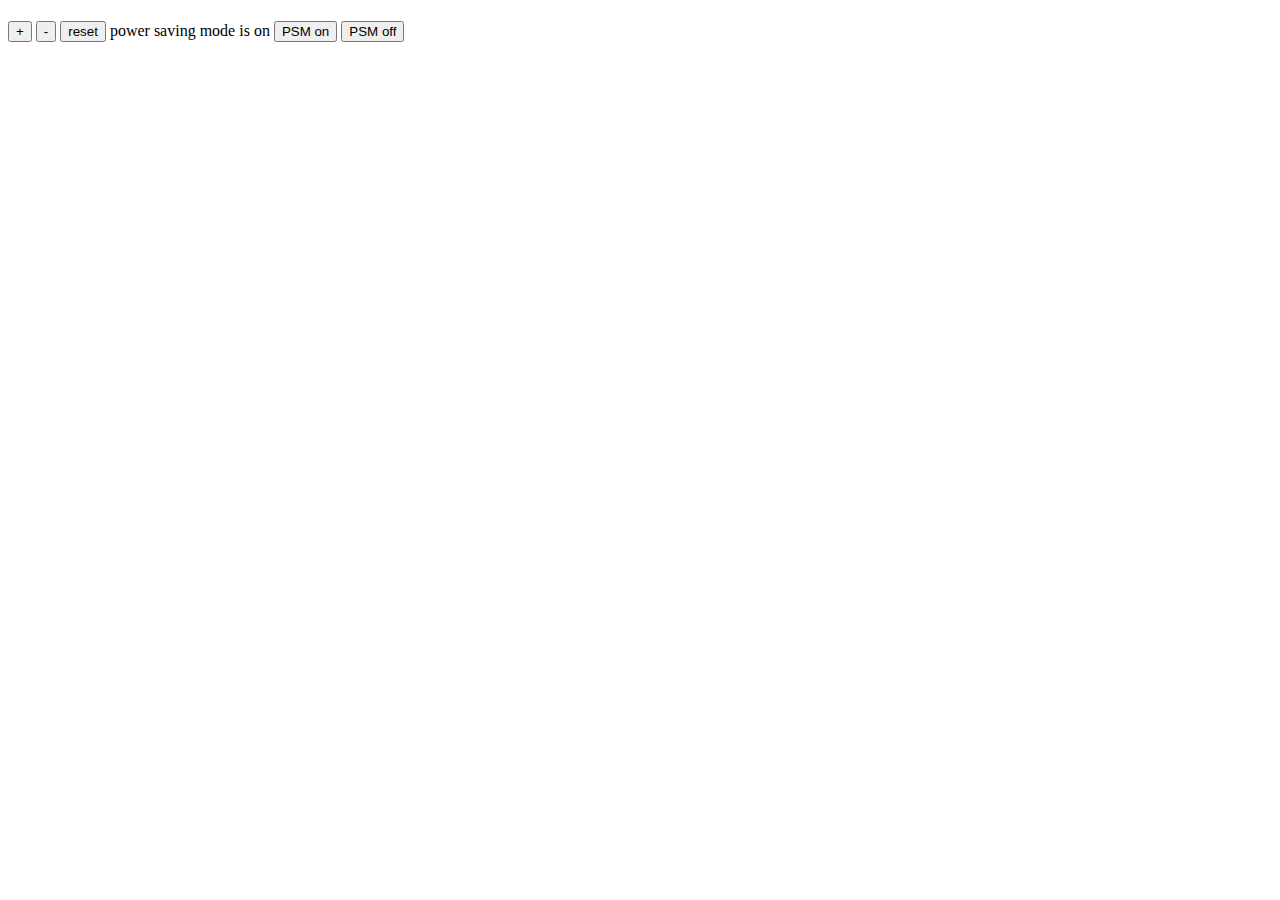
<file: index.html>
<!DOCTYPE html>
<html lang="en">
  <head>
    <meta charset="UTF-8">
    <meta name="viewport" content="width=device-width, initial-scale=1.0">
    <title>Thermostat</title>
  </head>
  <body>
    <section>
      <h1 id="temperature"></h1>
      <p>
        <button id="temperature-up">+</button>
        <button id="temperature-down">-</button>
        <button id="temperature-reset">reset</button>
        power saving mode is <span id="power-saving-status">on</span>
        <button id="powersaving-on">PSM on</button>
        <button id="powersaving-off">PSM off</button>
      </p>
    </section>
    <script src="src/thermostat.js"></script>
  </body>
</html>
</file>
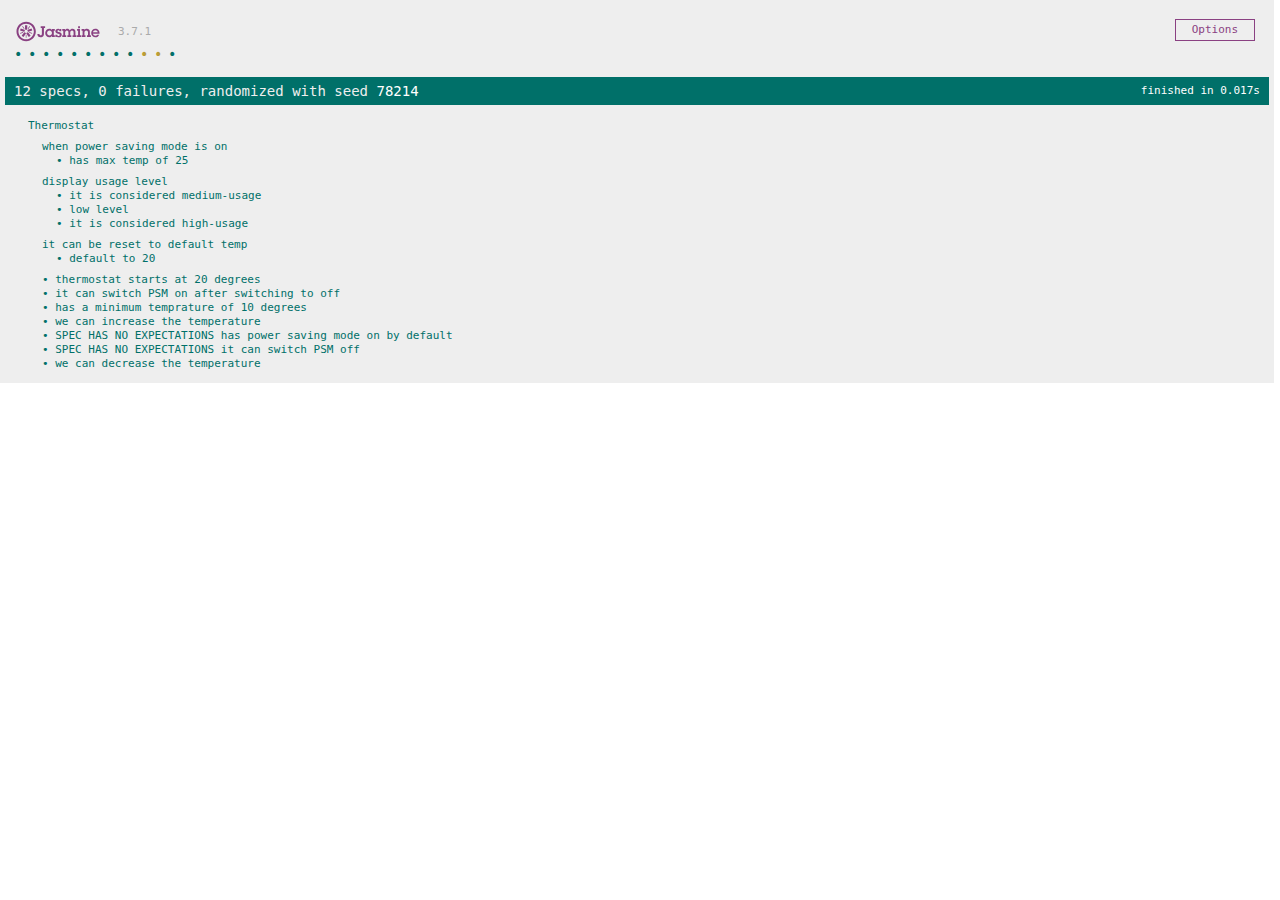
<file: SpecRunner.html>
<!DOCTYPE html>
<html>
<head>
  <meta charset="utf-8">
  <title>Jasmine Spec Runner v3.7.1</title>

  <link rel="shortcut icon" type="image/png" href="lib/jasmine-3.7.1/jasmine_favicon.png">
  <link rel="stylesheet" href="lib/jasmine-3.7.1/jasmine.css">

  <script src="lib/jasmine-3.7.1/jasmine.js"></script>
  <script src="lib/jasmine-3.7.1/jasmine-html.js"></script>
  <script src="lib/jasmine-3.7.1/boot.js"></script>

  <!-- include source files here... -->
  <script src="src/thermostat.js"></script>

  <!-- include spec files here... -->
  <script src="spec/SpecHelper.js"></script>
  <script src="spec/thermostatSpec.js"></script>

</head>

<body>
</body>
</html>
</file>
<file: lib/jasmine-3.7.1/jasmine.css>
@charset "UTF-8";
body { overflow-y: scroll; }

.jasmine_html-reporter { width: 100%; background-color: #eee; padding: 5px; margin: -8px; font-size: 11px; font-family: Monaco, "Lucida Console", monospace; line-height: 14px; color: #333; }

.jasmine_html-reporter a { text-decoration: none; }

.jasmine_html-reporter a:hover { text-decoration: underline; }

.jasmine_html-reporter p, .jasmine_html-reporter h1, .jasmine_html-reporter h2, .jasmine_html-reporter h3, .jasmine_html-reporter h4, .jasmine_html-reporter h5, .jasmine_html-reporter h6 { margin: 0; line-height: 14px; }

.jasmine_html-reporter .jasmine-banner, .jasmine_html-reporter .jasmine-symbol-summary, .jasmine_html-reporter .jasmine-summary, .jasmine_html-reporter .jasmine-result-message, .jasmine_html-reporter .jasmine-spec .jasmine-description, .jasmine_html-reporter .jasmine-spec-detail .jasmine-description, .jasmine_html-reporter .jasmine-alert .jasmine-bar, .jasmine_html-reporter .jasmine-stack-trace { padding-left: 9px; padding-right: 9px; }

.jasmine_html-reporter .jasmine-banner { position: relative; }

.jasmine_html-reporter .jasmine-banner .jasmine-title { background: url("[data-uri]") no-repeat; background: url("[data-uri]") no-repeat, none; -moz-background-size: 100%; -o-background-size: 100%; -webkit-background-size: 100%; background-size: 100%; display: block; float: left; width: 90px; height: 25px; }

.jasmine_html-reporter .jasmine-banner .jasmine-version { margin-left: 14px; position: relative; top: 6px; }

.jasmine_html-reporter #jasmine_content { position: fixed; right: 100%; }

.jasmine_html-reporter .jasmine-version { color: #aaa; }

.jasmine_html-reporter .jasmine-banner { margin-top: 14px; }

.jasmine_html-reporter .jasmine-duration { color: #fff; float: right; line-height: 28px; padding-right: 9px; }

.jasmine_html-reporter .jasmine-symbol-summary { overflow: hidden; margin: 14px 0; }

.jasmine_html-reporter .jasmine-symbol-summary li { display: inline-block; height: 10px; width: 14px; font-size: 16px; }

.jasmine_html-reporter .jasmine-symbol-summary li.jasmine-passed { font-size: 14px; }

.jasmine_html-reporter .jasmine-symbol-summary li.jasmine-passed:before { color: #007069; content: "•"; }

.jasmine_html-reporter .jasmine-symbol-summary li.jasmine-failed { line-height: 9px; }

.jasmine_html-reporter .jasmine-symbol-summary li.jasmine-failed:before { color: #ca3a11; content: "×"; font-weight: bold; margin-left: -1px; }

.jasmine_html-reporter .jasmine-symbol-summary li.jasmine-excluded { font-size: 14px; }

.jasmine_html-reporter .jasmine-symbol-summary li.jasmine-excluded:before { color: #bababa; content: "•"; }

.jasmine_html-reporter .jasmine-symbol-summary li.jasmine-excluded-no-display { font-size: 14px; display: none; }

.jasmine_html-reporter .jasmine-symbol-summary li.jasmine-pending { line-height: 17px; }

.jasmine_html-reporter .jasmine-symbol-summary li.jasmine-pending:before { color: #ba9d37; content: "*"; }

.jasmine_html-reporter .jasmine-symbol-summary li.jasmine-empty { font-size: 14px; }

.jasmine_html-reporter .jasmine-symbol-summary li.jasmine-empty:before { color: #ba9d37; content: "•"; }

.jasmine_html-reporter .jasmine-run-options { float: right; margin-right: 5px; border: 1px solid #8a4182; color: #8a4182; position: relative; line-height: 20px; }

.jasmine_html-reporter .jasmine-run-options .jasmine-trigger { cursor: pointer; padding: 8px 16px; }

.jasmine_html-reporter .jasmine-run-options .jasmine-payload { position: absolute; display: none; right: -1px; border: 1px solid #8a4182; background-color: #eee; white-space: nowrap; padding: 4px 8px; }

.jasmine_html-reporter .jasmine-run-options .jasmine-payload.jasmine-open { display: block; }

.jasmine_html-reporter .jasmine-bar { line-height: 28px; font-size: 14px; display: block; color: #eee; }

.jasmine_html-reporter .jasmine-bar.jasmine-failed, .jasmine_html-reporter .jasmine-bar.jasmine-errored { background-color: #ca3a11; border-bottom: 1px solid #eee; }

.jasmine_html-reporter .jasmine-bar.jasmine-passed { background-color: #007069; }

.jasmine_html-reporter .jasmine-bar.jasmine-incomplete { background-color: #bababa; }

.jasmine_html-reporter .jasmine-bar.jasmine-skipped { background-color: #bababa; }

.jasmine_html-reporter .jasmine-bar.jasmine-warning { background-color: #ba9d37; color: #333; }

.jasmine_html-reporter .jasmine-bar.jasmine-menu { background-color: #fff; color: #aaa; }

.jasmine_html-reporter .jasmine-bar.jasmine-menu a { color: #333; }

.jasmine_html-reporter .jasmine-bar a { color: white; }

.jasmine_html-reporter.jasmine-spec-list .jasmine-bar.jasmine-menu.jasmine-failure-list, .jasmine_html-reporter.jasmine-spec-list .jasmine-results .jasmine-failures { display: none; }

.jasmine_html-reporter.jasmine-failure-list .jasmine-bar.jasmine-menu.jasmine-spec-list, .jasmine_html-reporter.jasmine-failure-list .jasmine-summary { display: none; }

.jasmine_html-reporter .jasmine-results { margin-top: 14px; }

.jasmine_html-reporter .jasmine-summary { margin-top: 14px; }

.jasmine_html-reporter .jasmine-summary ul { list-style-type: none; margin-left: 14px; padding-top: 0; padding-left: 0; }

.jasmine_html-reporter .jasmine-summary ul.jasmine-suite { margin-top: 7px; margin-bottom: 7px; }

.jasmine_html-reporter .jasmine-summary li.jasmine-passed a { color: #007069; }

.jasmine_html-reporter .jasmine-summary li.jasmine-failed a { color: #ca3a11; }

.jasmine_html-reporter .jasmine-summary li.jasmine-empty a { color: #ba9d37; }

.jasmine_html-reporter .jasmine-summary li.jasmine-pending a { color: #ba9d37; }

.jasmine_html-reporter .jasmine-summary li.jasmine-excluded a { color: #bababa; }

.jasmine_html-reporter .jasmine-specs li.jasmine-passed a:before { content: "• "; }

.jasmine_html-reporter .jasmine-specs li.jasmine-failed a:before { content: "× "; }

.jasmine_html-reporter .jasmine-specs li.jasmine-empty a:before { content: "* "; }

.jasmine_html-reporter .jasmine-specs li.jasmine-pending a:before { content: "• "; }

.jasmine_html-reporter .jasmine-specs li.jasmine-excluded a:before { content: "• "; }

.jasmine_html-reporter .jasmine-description + .jasmine-suite { margin-top: 0; }

.jasmine_html-reporter .jasmine-suite { margin-top: 14px; }

.jasmine_html-reporter .jasmine-suite a { color: #333; }

.jasmine_html-reporter .jasmine-failures .jasmine-spec-detail { margin-bottom: 28px; }

.jasmine_html-reporter .jasmine-failures .jasmine-spec-detail .jasmine-description { background-color: #ca3a11; color: white; }

.jasmine_html-reporter .jasmine-failures .jasmine-spec-detail .jasmine-description a { color: white; }

.jasmine_html-reporter .jasmine-result-message { padding-top: 14px; color: #333; white-space: pre-wrap; }

.jasmine_html-reporter .jasmine-result-message span.jasmine-result { display: block; }

.jasmine_html-reporter .jasmine-stack-trace { margin: 5px 0 0 0; max-height: 224px; overflow: auto; line-height: 18px; color: #666; border: 1px solid #ddd; background: white; white-space: pre; }
</file>
